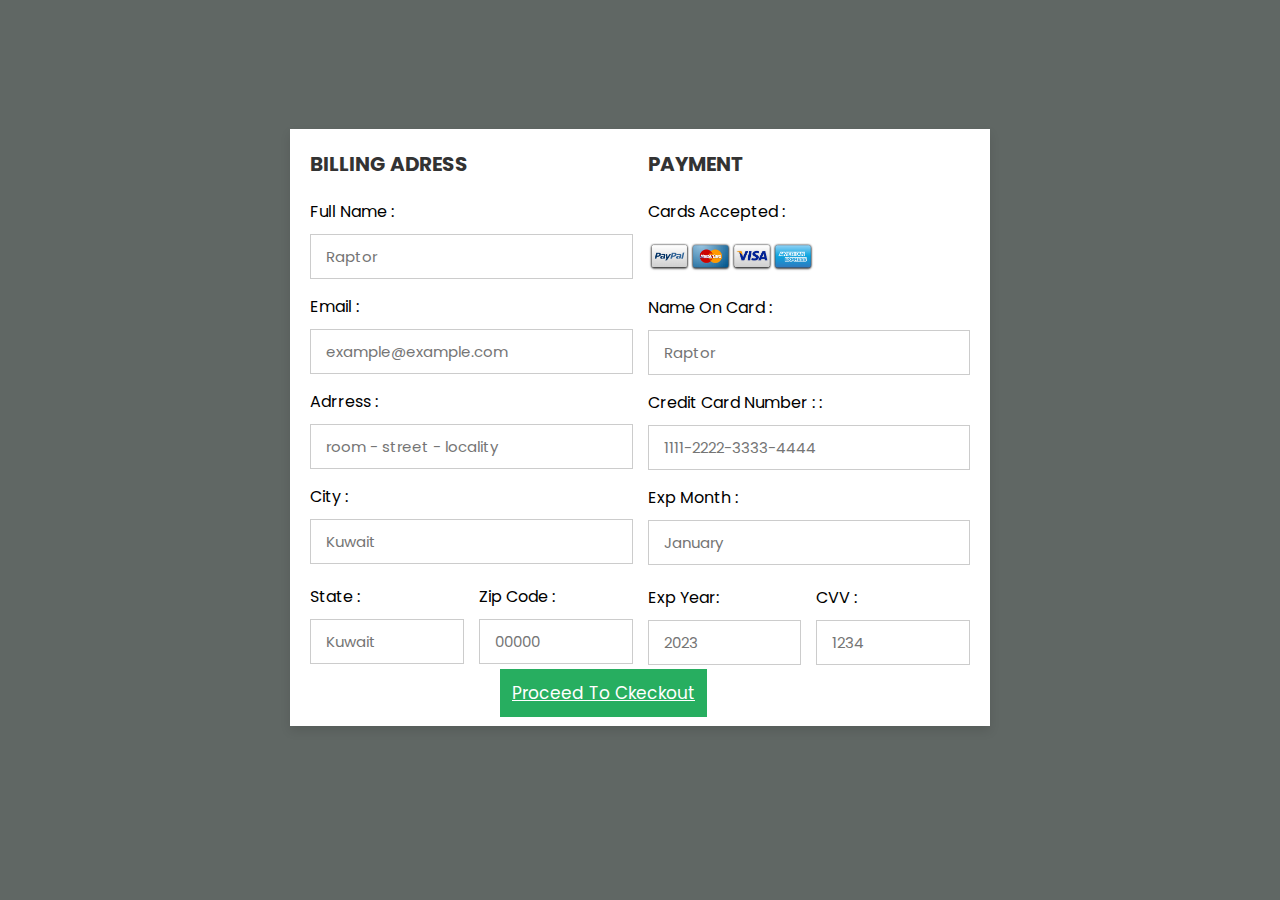
<file: payment.html>
<!DOCTYPE html>
<html lang="en">

<head>

    <meta charset="UTF-8">
    <meta http-equiv="X-UA-Compatible" content="IE=edge">
    <meta name="viewport" content="width=device-width, initial-scale=1.0">
    <title>payment</title>
    <link rel="stylesheet" href="./payment.css">

</head>

<body>

    <div class="container">

       <form action="">

        <div class="row">

            <div class="col">

                <h3 class="title">billing adress</h3>

                <div class="inputBox">
                    <span>Full name :</span>
                    <input type="text" placeholder="Raptor">
                </div>

                <div class="inputBox">
                    <span>Email :</span>
                    <input type="email" placeholder="example@example.com">
                </div>

                <div class="inputBox">
                    <span>Adrress :</span>
                    <input type="text" placeholder="room - street - locality">
                </div>

                <div class="inputBox">
                    <span>City :</span>
                    <input type="text" placeholder="Kuwait">
                </div>

                <div class="flex">

                    <div class="inputBox">
                        <span>State :</span>
                        <input type="text" placeholder="Kuwait">
                    </div>
    
                    <div class="inputBox">
                        <span>Zip Code :</span>
                        <input type="text" placeholder="00000">
                    </div>
    
                </div>

                </div>


                

            
            <div class="col">

                <h3 class="title">Payment</h3>

                <div class="inputBox">
                    <span>Cards accepted :</span>
                    <img src="./ALL Images/credit-cards-logos_635.png.crdownload" alt="">
                </div>

                <div class="inputBox">
                    <span>Name on card :</span>
                    <input type="text" placeholder="Raptor">
                </div>

                <div class="inputBox">
                    <span>Credit card number : :</span>
                    <input type="number" placeholder="1111-2222-3333-4444">
                </div>

                <div class="inputBox">
                    <span>Exp month :</span>
                    <input type="text" placeholder="January">
                </div>

                <div class="flex">

                    <div class="inputBox">
                        <span>Exp year:</span>
                        <input type="number" placeholder="2023">
                    </div>
    
                    <div class="inputBox">
                        <span>CVV :</span>
                        <input type="text" placeholder="1234">
                    </div>

                </div>

                

            </div>


        </div>

        <a href="./index.html" type="submit" class="submit-btn" >proceed to ckeckout</a>

       </form>

    </div>


    
</body>
</html>
</file>
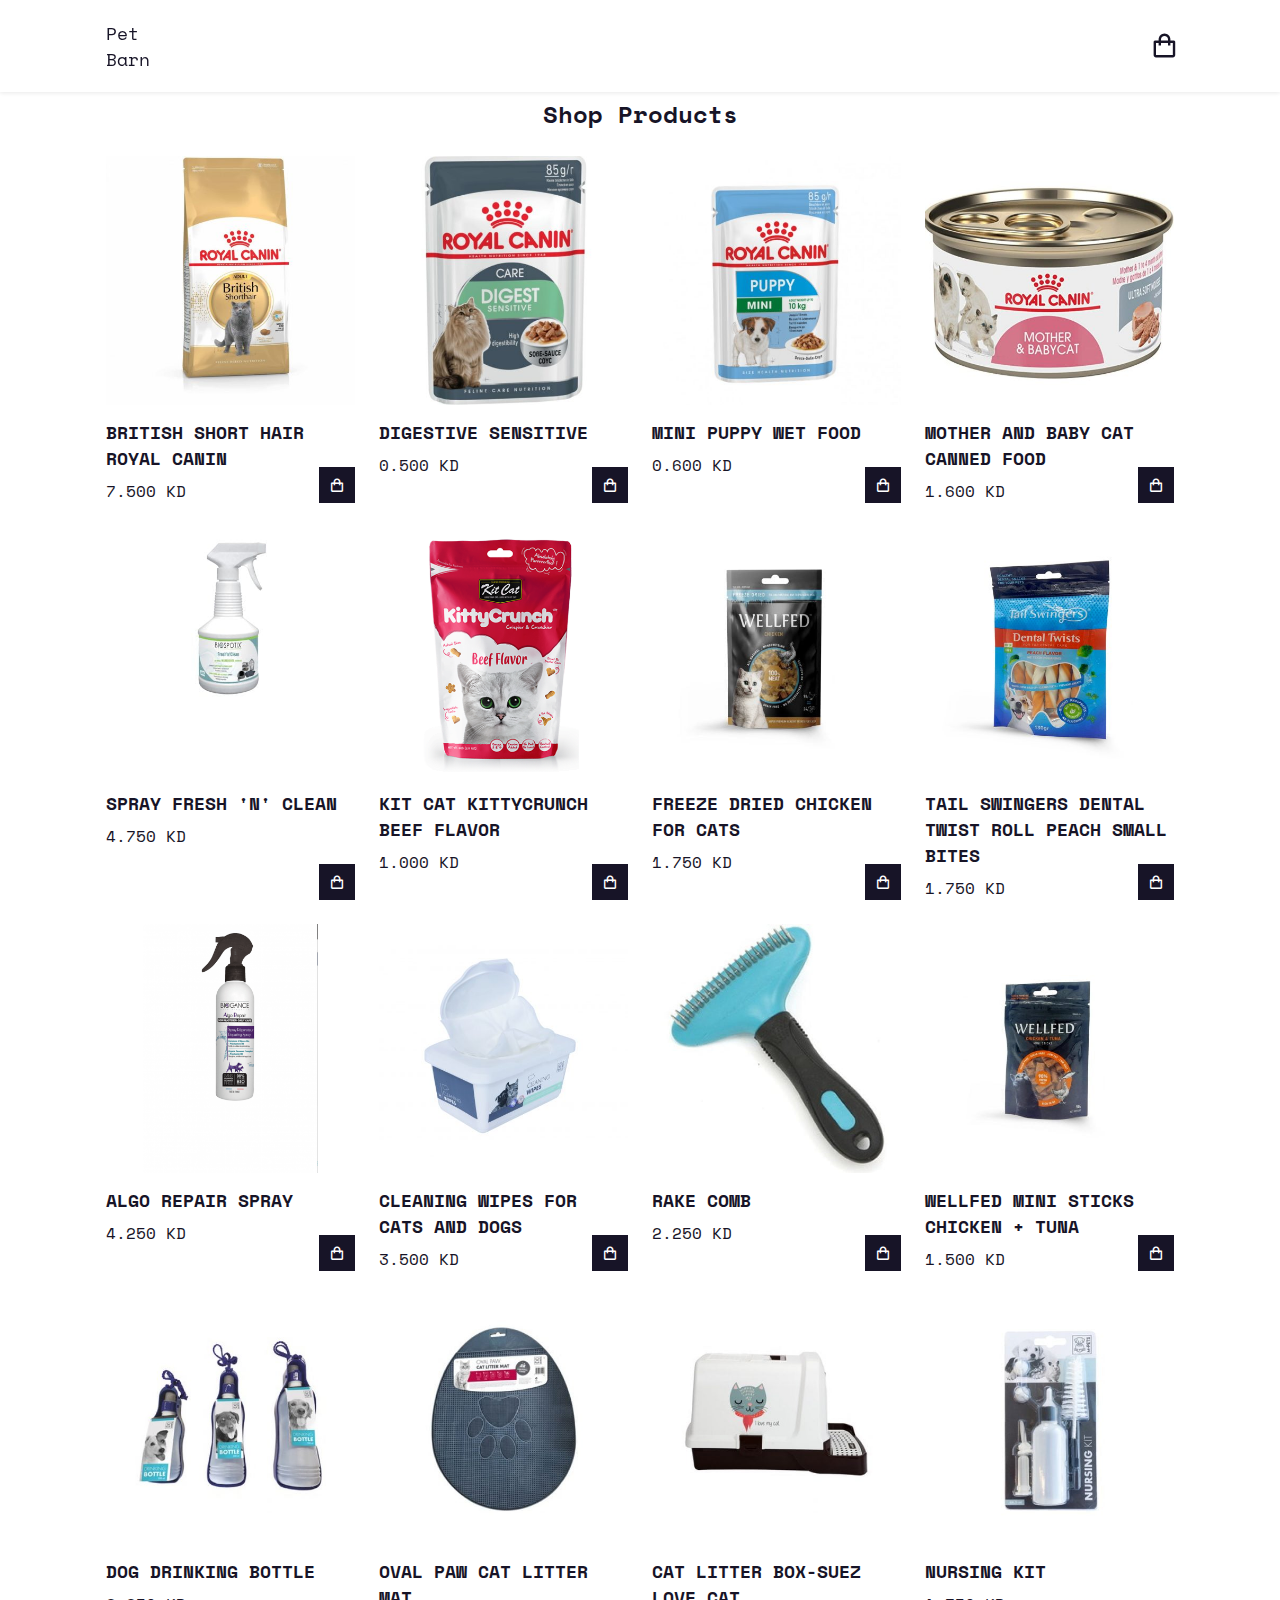
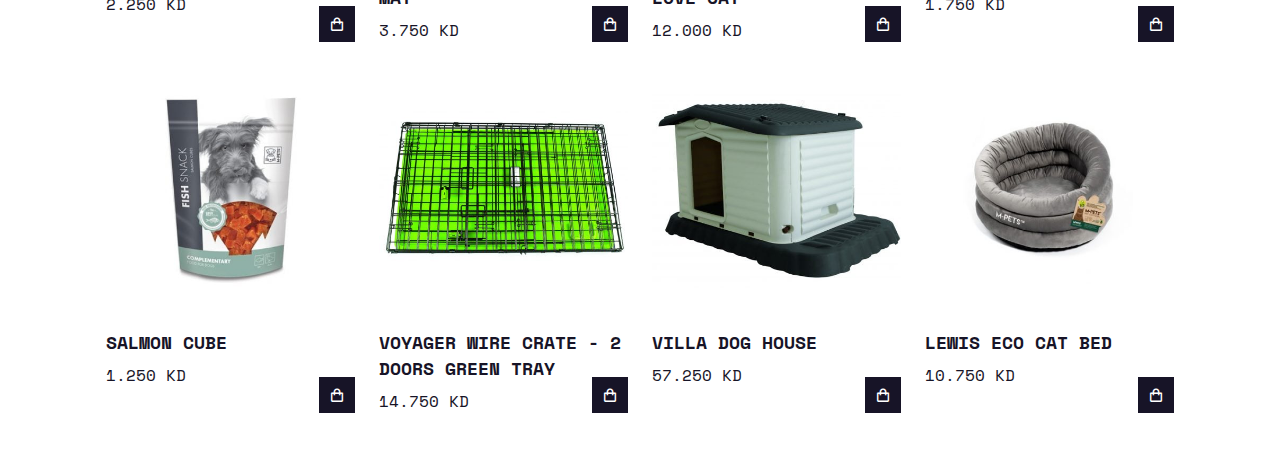
<file: petbarn.html>
<!DOCTYPE html>
<html lang="en">
<head>
    <meta charset="UTF-8">
    <meta http-equiv="X-UA-Compatible" content="IE=edge">
    <meta name="viewport" content="width=device-width, initial-scale=1.0">
    <title>Pet Barn</title>
    <link rel="stylesheet" href="./PetHouse.css">
    <link href='https://unpkg.com/boxicons@2.1.4/css/boxicons.min.css' rel='stylesheet'>
</head>
<body>

 <!-- header -->

    <header>

 <!-- nav -->

        <div class="nav container">
            <a href="./supplies.html" class="logo">Pet Barn</a>

 <!-- cart-Icon -->

            <i class='bx bx-shopping-bag' id="cart-icon"></i>

 <!-- cart -->

            <div class="cart">
                <h2 class="cart-title">Your cart</h2>

 <!-- content -->

                <div class="cart-content">
                
                </div>

 <!-- total -->

                <div class="total">

                    <div class="total-title">Total</div>
                    <div class="total-price">0 KD</div>

                </div>

 <!-- buy button -->

                <a href="./payment.html" type="button" class="btn-buy">Buy Now</a>

 <!-- cart close -->

                <i class='bx bx-x' id="close-cart"></i>

            </div>

        </div>

    </header>

 <!-- shop -->

    <section class="shop container">

        <h2 class="section-title">Shop Products</h2>

 <!-- content -->

        <div class="shop-content">

 <!-- box 1 -->

        <div class="porduct-box">

            <img src="./pet barn/British short hair royal canin 7.500 KD.jpeg" alt="" class="product-img">
            <h2 class="product-title">British short hair royal canin</h2>
            <span class="price">7.500 KD</span>
            <i class='bx bx-shopping-bag add-cart'></i>

        </div>

 <!-- box 2 -->

        <div class="porduct-box">

            <img src="./pet barn/Digestive sensitive 0.500 KD.jpg" alt="" class="product-img">
            <h2 class="product-title">Digestive sensitive</h2>
            <span class="price">0.500 KD</span>
            <i class='bx bx-shopping-bag add-cart'></i>

        </div>

 <!-- box 3 -->

        <div class="porduct-box">

            <img src="./pet barn/Mini puppy wet food 0.600 KD.jpg" alt="" class="product-img">
            <h2 class="product-title">Mini puppy wet food</h2>
            <span class="price">0.600 KD</span>
            <i class='bx bx-shopping-bag add-cart'></i>

        </div>

 <!-- box 4 -->

        <div class="porduct-box">

            <img src="./pet barn/Mother and baby cat canned food 1.600 KD.jpg" alt="" class="product-img">
            <h2 class="product-title">Mother and baby cat canned food</h2>
            <span class="price">1.600 KD</span>
            <i class='bx bx-shopping-bag add-cart'></i>

        </div>

<!-- box 5 -->

        <div class="porduct-box">

            <img src="./pet barn/spray fresh 'n' clean 4.750 KD.jpg" alt="" class="product-img">
            <h2 class="product-title">spray fresh 'n' clean</h2>
            <span class="price">4.750 KD</span>
            <i class='bx bx-shopping-bag add-cart'></i>

        </div>

<!-- box 6 -->

        <div class="porduct-box">

            <img src="./pet barn/Kit cat kittycrunch beef flavor 1.000 KD.png" alt="" class="product-img">
            <h2 class="product-title">Kit cat kittycrunch beef flavor</h2>
            <span class="price">1.000 KD</span>
            <i class='bx bx-shopping-bag add-cart'></i>

        </div>

<!-- box 7 -->

        <div class="porduct-box">

            <img src="./pet barn/Freeze dried chicken for cats 1.750 KD.jpg" alt="" class="product-img">
            <h2 class="product-title">Freeze dried chicken for cats</h2>
            <span class="price">1.750 KD</span>
            <i class='bx bx-shopping-bag add-cart'></i>

        </div>

<!-- box 8 -->

        <div class="porduct-box">

            <img src="./pet barn/Tail swingers dental twist roll peach small bites 1.750 KD.jpg" alt="" class="product-img">
            <h2 class="product-title">Tail swingers dental twist roll peach small bites</h2>
            <span class="price">1.750 KD</span>
            <i class='bx bx-shopping-bag add-cart'></i>

        </div>

<!-- box 9 -->

        <div class="porduct-box">

            <img src="./pet barn/ALgo repair spray 4.250 KD.png" alt="" class="product-img">
            <h2 class="product-title">ALgo repair spray</h2>
            <span class="price">4.250 KD</span>
            <i class='bx bx-shopping-bag add-cart'></i>

        </div>

<!-- box 10 -->

        <div class="porduct-box">

            <img src="./pet barn/Cleaning wipes for cats and dogs 3.500 KD.jpg" alt="" class="product-img">
            <h2 class="product-title">Cleaning wipes for cats and dogs</h2>
            <span class="price">3.500 KD</span>
            <i class='bx bx-shopping-bag add-cart'></i>

        </div>

<!-- box 11 -->

        <div class="porduct-box">

            <img src="./pet barn/Rake comb 2.250 KD.jpg" alt="" class="product-img">
            <h2 class="product-title">Rake comb</h2>
            <span class="price">2.250 KD</span>
            <i class='bx bx-shopping-bag add-cart'></i>

        </div>

<!-- box 12 -->  

        <div class="porduct-box">

            <img src="./pet barn/Wellfed mini sticks chicken + tuna 1.500 KD.jpg" alt="" class="product-img">
            <h2 class="product-title">Wellfed mini sticks chicken + tuna</h2>
            <span class="price">1.500 KD</span>
            <i class='bx bx-shopping-bag add-cart'></i>

        </div>

<!-- box 13 -->   

        <div class="porduct-box">

            <img src="./pet barn/Dog Drinking Bottle 2.250 KD.jpg" alt="" class="product-img">
            <h2 class="product-title">Dog Drinking Bottle</h2>
            <span class="price">2.250 KD</span>
            <i class='bx bx-shopping-bag add-cart'></i>

        </div>

<!-- box 14 -->   

        <div class="porduct-box">

            <img src="./pet barn/Oval Paw Cat Litter Mat 3.750 KD.jpg" alt="" class="product-img">
            <h2 class="product-title">Oval Paw Cat Litter Mat</h2>
            <span class="price">3.750 KD</span>
            <i class='bx bx-shopping-bag add-cart'></i>

        </div>

<!-- box 15 -->      

        <div class="porduct-box">

            <img src="./pet barn/Cat litter box-suez love cat 12.000 KD.jpg" alt="" class="product-img">
            <h2 class="product-title">Cat litter box-suez love cat</h2>
            <span class="price">12.000 KD</span>
            <i class='bx bx-shopping-bag add-cart'></i>

        </div>

<!-- box 16 -->   

        <div class="porduct-box">

            <img src="./pet barn/Nursing kit 1.750 KD.jpg" alt="" class="product-img">
            <h2 class="product-title">Nursing kit</h2>
            <span class="price">1.750 KD</span>
            <i class='bx bx-shopping-bag add-cart'></i>

        </div>

<!-- box 17 -->

        <div class="porduct-box">

            <img src="./pet barn/Salmon cube 1.250 KD.jpg" alt="" class="product-img">
            <h2 class="product-title">Salmon cube</h2>
            <span class="price"> 1.250 KD</span>
            <i class='bx bx-shopping-bag add-cart'></i>

        </div>

<!-- box 18 -->   

        <div class="porduct-box">

            <img src="./pet barn/Voyager wire crate - 2 doors green tray 14.750 KD.jpg" alt="" class="product-img">
            <h2 class="product-title">Voyager wire crate - 2 doors green tray</h2>
            <span class="price">14.750 KD</span>
            <i class='bx bx-shopping-bag add-cart'></i>

        </div>

<!-- box 19 -->    

        <div class="porduct-box">

            <img src="./pet barn/VILLA Dog House 57.250 KD.jpg" alt="" class="product-img">
            <h2 class="product-title">VILLA Dog House</h2>
            <span class="price">57.250 KD</span>
            <i class='bx bx-shopping-bag add-cart'></i>

        </div>

<!-- box 20 -->   

        <div class="porduct-box">

            <img src="./pet barn/Lewis eco cat bed 10.750 KD.jpg" alt="" class="product-img">
            <h2 class="product-title">Lewis eco cat bed</h2>
            <span class="price">10.750 KD</span>
            <i class='bx bx-shopping-bag add-cart'></i>

        </div>
    
      </div>

    </section>

    <script src="./script.js"></script>
    
</body>
</html>
</file>
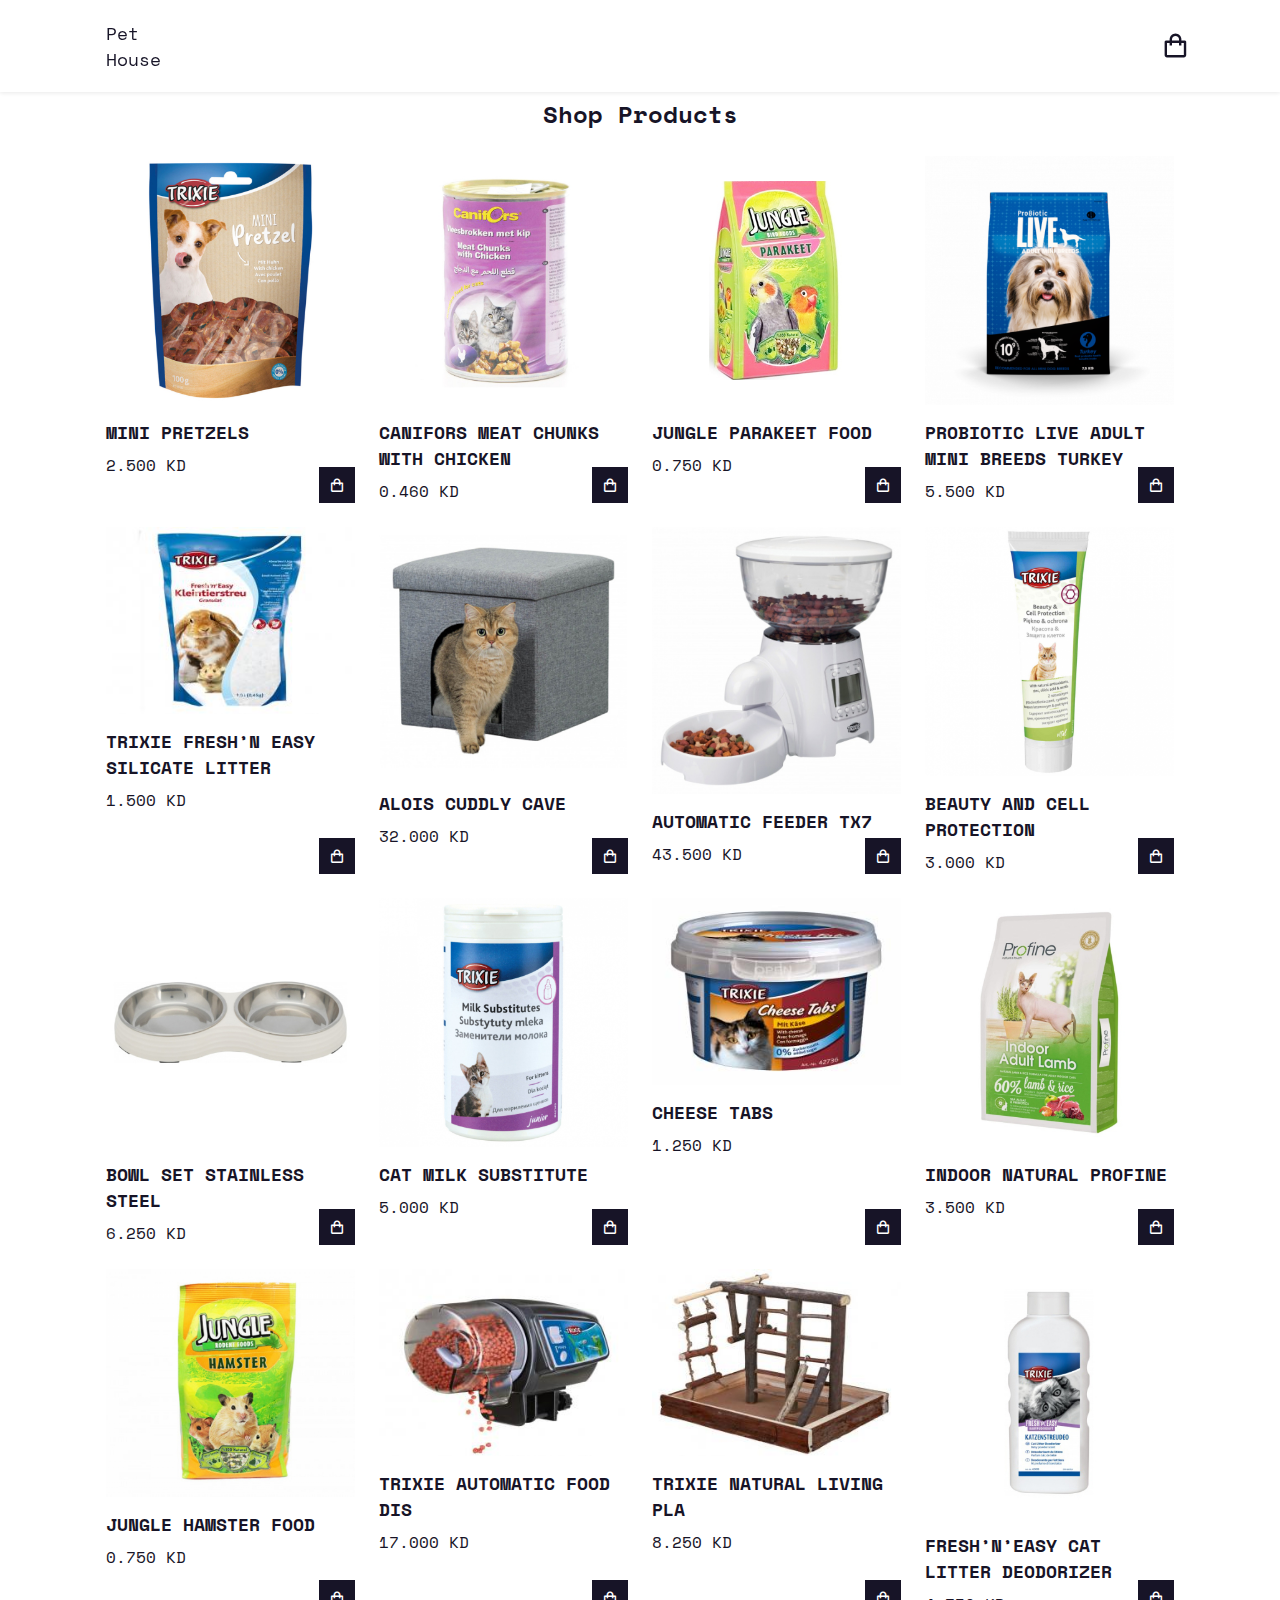
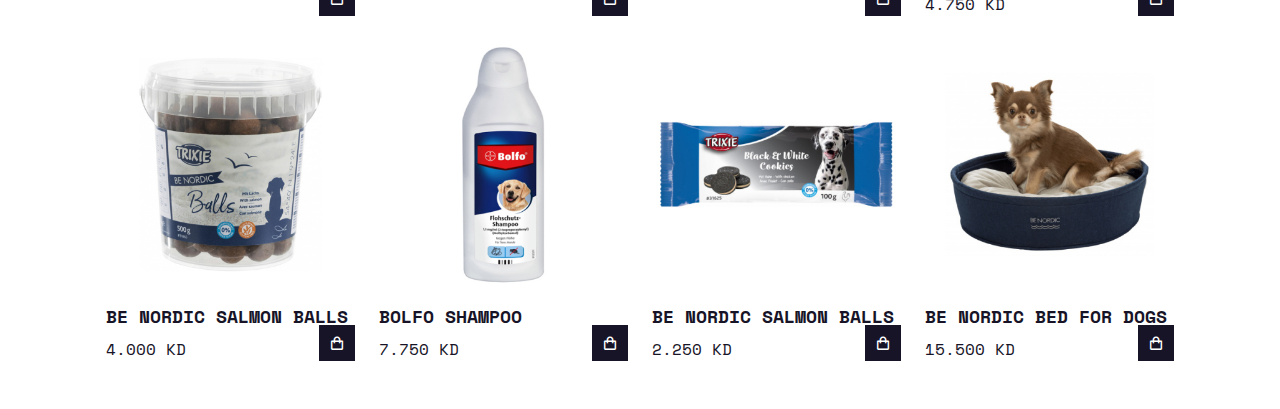
<file: pethouse.html>
<!DOCTYPE html>
<html lang="en">
<head>
    <meta charset="UTF-8">
    <meta http-equiv="X-UA-Compatible" content="IE=edge">
    <meta name="viewport" content="width=device-width, initial-scale=1.0">
    <title>pet house</title>
    <link rel="stylesheet" href="./PetHouse.css">
    <link href='https://unpkg.com/boxicons@2.1.4/css/boxicons.min.css' rel='stylesheet'>
</head>
<body>

    <!-- header -->
    <header>
        <!-- nav -->
        <div class="nav container">
            <a href="./supplies.html" class="logo">Pet House</a>
            <!-- cart-Icon -->
            <i class='bx bx-shopping-bag' id="cart-icon"></i>
            <!-- cart -->
            <div class="cart">
                <h2 class="cart-title">Your cart</h2>
                <!-- content -->
                <div class="cart-content">
                
                </div>
                <!-- total -->
                <div class="total">
                    <div class="total-title">Total</div>
                    <div class="total-price">0 KD</div>
                </div>
                <!-- buy button -->
                <a href="./payment.html" type="button" class="btn-buy">Buy Now</a>
                <!-- cart close -->
                <i class='bx bx-x' id="close-cart"></i>
            </div>
        </div>
    </header>

    <!-- shop -->
    <section class="shop container">
        <h2 class="section-title">Shop Products</h2>
        <!-- content -->
        <div class="shop-content">
            <!-- box 1 -->
            <div class="porduct-box">
            <img src="./images/Mini pretzels.jpg" alt="" class="product-img">
            <h2 class="product-title">Mini pretzels</h2>
            <span class="price">2.500 KD</span>
            <i class='bx bx-shopping-bag add-cart'></i>
        </div>
           <!-- box 2 -->
           <div class="porduct-box">
            <img src="./images/canifors meat chunks.jpg" alt="" class="product-img">
            <h2 class="product-title">Canifors meat chunks with chicken</h2>
            <span class="price">0.460 KD</span>
            <i class='bx bx-shopping-bag add-cart'></i>
        </div>
         <!-- box 3 -->
         <div class="porduct-box">
            <img src="./images/jungle parakeet food.jpeg" alt="" class="product-img">
            <h2 class="product-title">Jungle parakeet food</h2>
            <span class="price">0.750 KD</span>
            <i class='bx bx-shopping-bag add-cart'></i>
        </div>
         <!-- box 4 -->
         <div class="porduct-box">
            <img src="./images/pribiotic live adult mini.png" alt="" class="product-img">
            <h2 class="product-title">Probiotic live adult mini breeds turkey</h2>
            <span class="price">5.500 KD</span>
            <i class='bx bx-shopping-bag add-cart'></i>
        </div>
         <!-- box 5 -->
         <div class="porduct-box">
            <img src="./images/trixie fresh’n easy silicate litter.jpg" alt="" class="product-img">
            <h2 class="product-title">Trixie fresh’n easy silicate litter</h2>
            <span class="price">1.500 KD</span>
            <i class='bx bx-shopping-bag add-cart'></i>
        </div>
         <!-- box 6 -->
         <div class="porduct-box">
            <img src="./images/Alois cuddly cave 32.jpg" alt="" class="product-img">
            <h2 class="product-title">Alois cuddly cave</h2>
            <span class="price">32.000 KD</span>
            <i class='bx bx-shopping-bag add-cart'></i>
        </div>
        <div class="porduct-box">
            <img src="./images/Automatic feeder tx7 43.500.jpg" alt="" class="product-img">
            <h2 class="product-title">Automatic feeder tx7</h2>
            <span class="price">43.500 KD</span>
            <i class='bx bx-shopping-bag add-cart'></i>
        </div>
        <div class="porduct-box">
            <img src="./images/Beauty and cell protection 3.jpg" alt="" class="product-img">
            <h2 class="product-title">Beauty and cell protection</h2>
            <span class="price">3.000 KD</span>
            <i class='bx bx-shopping-bag add-cart'></i>
        </div>
        <div class="porduct-box">
            <img src="./images/Bowl set stainless steel 6.250.jpg" alt="" class="product-img">
            <h2 class="product-title">Bowl set stainless steel</h2>
            <span class="price">6.250 KD</span>
            <i class='bx bx-shopping-bag add-cart'></i>
        </div>
        <div class="porduct-box">
            <img src="./images/Cat milk substitute 5.jpg" alt="" class="product-img">
            <h2 class="product-title">Cat milk substitute</h2>
            <span class="price">5.000 KD</span>
            <i class='bx bx-shopping-bag add-cart'></i>
        </div>
        <div class="porduct-box">
            <img src="./images/Cheese tabs 1.250.jpg" alt="" class="product-img">
            <h2 class="product-title">Cheese tabs</h2>
            <span class="price">1.250 KD</span>
            <i class='bx bx-shopping-bag add-cart'></i>
        </div>
        <div class="porduct-box">
            <img src="./images/Indoor natural profine.jpeg" alt="" class="product-img">
            <h2 class="product-title">Indoor natural profine</h2>
            <span class="price">3.500 KD</span>
            <i class='bx bx-shopping-bag add-cart'></i>
        </div>
        <div class="porduct-box">
            <img src="./images/Jungle hamster food 0.750.jpg" alt="" class="product-img">
            <h2 class="product-title">Jungle hamster food</h2>
            <span class="price">0.750 KD</span>
            <i class='bx bx-shopping-bag add-cart'></i>
        </div>
        <div class="porduct-box">
            <img src="./images/Trixie automatic food dis 17.jpg" alt="" class="product-img">
            <h2 class="product-title">Trixie automatic food dis</h2>
            <span class="price">17.000 KD</span>
            <i class='bx bx-shopping-bag add-cart'></i>
        </div>
        <div class="porduct-box">
            <img src="./images/Trixie natural living pla 8.250.jpg" alt="" class="product-img">
            <h2 class="product-title">Trixie natural living pla</h2>
            <span class="price"> 8.250 KD</span>
            <i class='bx bx-shopping-bag add-cart'></i>
        </div>
        <div class="porduct-box">
            <img src="./images/Fresh’n’Easy cat litt 4.750 KD.jpg" alt="" class="product-img">
            <h2 class="product-title">Fresh’n’Easy cat litter deodorizer</h2>
            <span class="price">4.750 KD</span>
            <i class='bx bx-shopping-bag add-cart'></i>
        </div>
        <div class="porduct-box">
            <img src="./images/Be nordic salmon balls 4.000 KD.jpg" alt="" class="product-img">
            <h2 class="product-title">Be nordic salmon balls</h2>
            <span class="price">4.000 KD</span>
            <i class='bx bx-shopping-bag add-cart'></i>
        </div>
        <div class="porduct-box">
            <img src="./images/Bolfo shampoo 7.750 KD.jpg" alt="" class="product-img">
            <h2 class="product-title">Bolfo shampoo</h2>
            <span class="price">7.750 KD</span>
            <i class='bx bx-shopping-bag add-cart'></i>
        </div>
        <div class="porduct-box">
            <img src="./images/Black & white cookies 2.250 KD.jpg" alt="" class="product-img">
            <h2 class="product-title">Be nordic salmon balls</h2>
            <span class="price">2.250 KD</span>
            <i class='bx bx-shopping-bag add-cart'></i>
        </div>
        <div class="porduct-box">
            <img src="./images/Be nordic bed for dogs 15.500 KD.jpg" alt="" class="product-img">
            <h2 class="product-title">Be nordic bed for dogs</h2>
            <span class="price">15.500 KD</span>
            <i class='bx bx-shopping-bag add-cart'></i>
        </div>
    
      </div>
    </section>

    <script src="./script.js"></script>
    
</body>
</html>
</file>
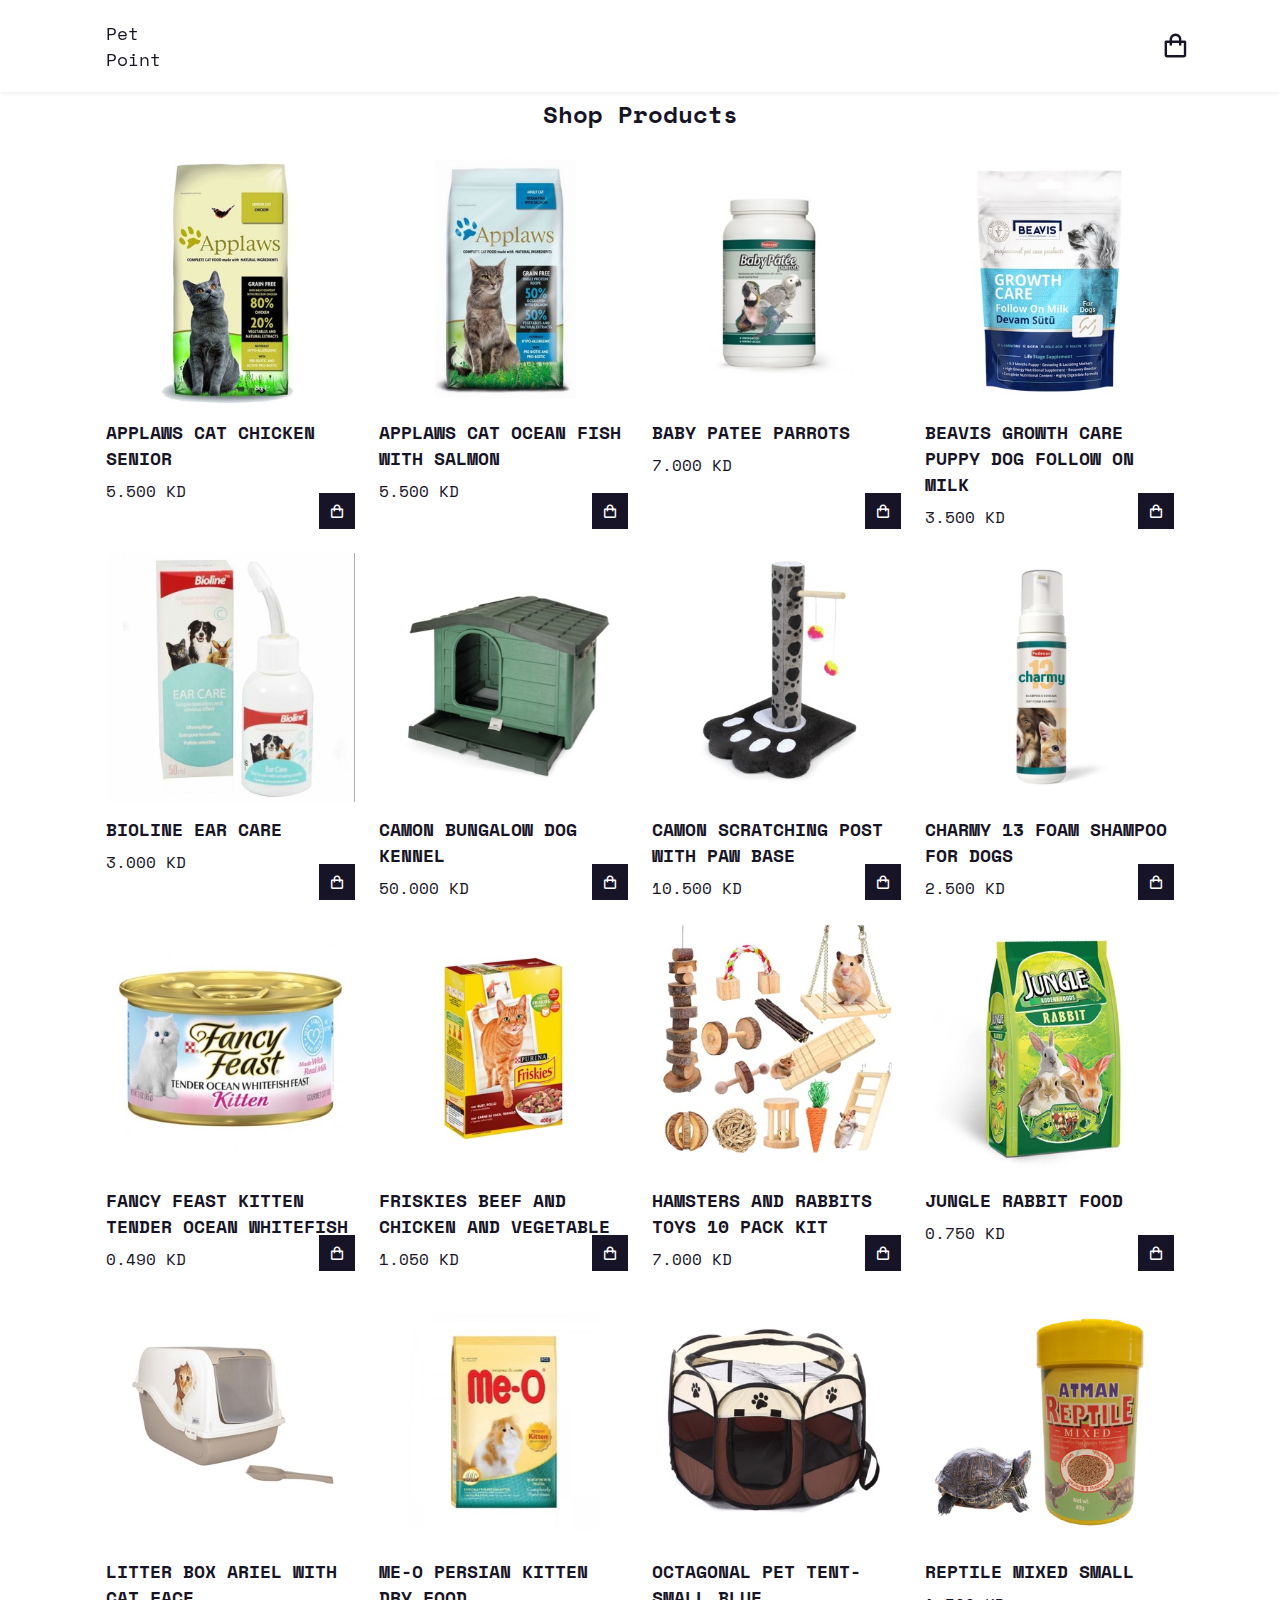
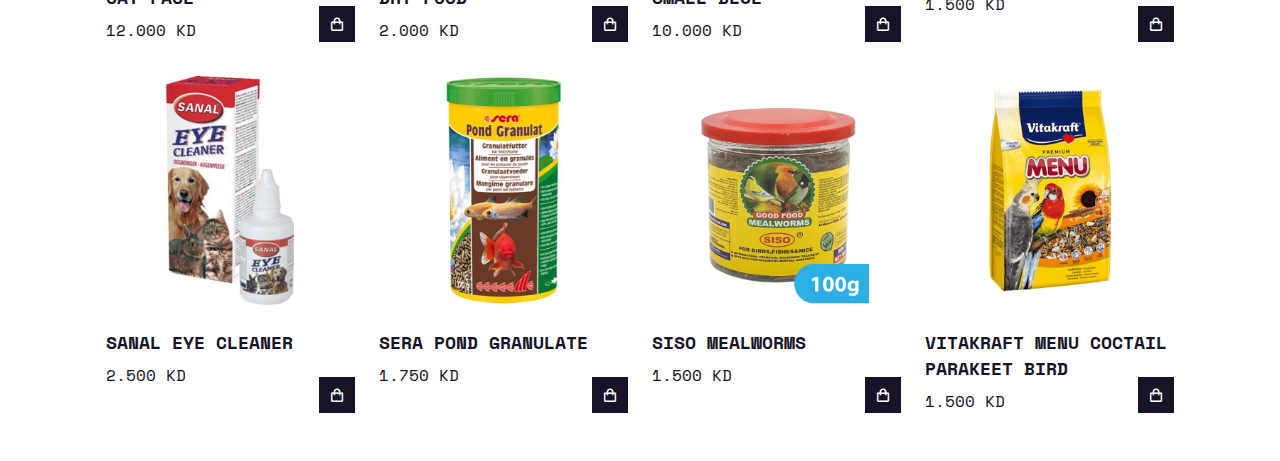
<file: petpoint.html>
<!DOCTYPE html>
<html lang="en">
<head>
    <meta charset="UTF-8">
    <meta http-equiv="X-UA-Compatible" content="IE=edge">
    <meta name="viewport" content="width=device-width, initial-scale=1.0">
    <title>pet point</title>
    <link rel="stylesheet" href="./PetHouse.css">
    <link href='https://unpkg.com/boxicons@2.1.4/css/boxicons.min.css' rel='stylesheet'>
</head>
<body>

    <!-- header -->
    <header>
        <!-- nav -->
        <div class="nav container">
            <a href="./supplies.html" class="logo">Pet Point</a>
            <!-- cart-Icon -->
            <i class='bx bx-shopping-bag' id="cart-icon"></i>
            <!-- cart -->
            <div class="cart">
                <h2 class="cart-title">Your cart</h2>
                <!-- content -->
                <div class="cart-content">
                
                </div>
                <!-- total -->
                <div class="total">
                    <div class="total-title">Total</div>
                    <div class="total-price">0 KD</div>
                </div>
                <!-- buy button -->
                <a href="./payment.html" type="button" class="btn-buy">Buy Now</a>
                <!-- cart close -->
                <i class='bx bx-x' id="close-cart"></i>
            </div>
        </div>
    </header>

    <!-- shop -->
    <section class="shop container">
        <h2 class="section-title">Shop Products</h2>
        <!-- content -->
        <div class="shop-content">
            <!-- box 1 -->
            <div class="porduct-box">
            <img src="./petpoint/Applaws cat chicken senior 5.500 KD.jpg" alt="" class="product-img">
            <h2 class="product-title">Applaws cat chicken senior</h2>
            <span class="price">5.500 KD</span>
            <i class='bx bx-shopping-bag add-cart'></i>
        </div>
           <!-- box 2 -->
           <div class="porduct-box">
            <img src="./petpoint/Applaws cat ocean fish with salmon 5.500 KD.jpg" alt="" class="product-img">
            <h2 class="product-title">Applaws cat ocean fish with salmon</h2>
            <span class="price">5.500 KD</span>
            <i class='bx bx-shopping-bag add-cart'></i>
        </div>
         <!-- box 3 -->
         <div class="porduct-box">
            <img src="./petpoint/Baby patee parrots 7.000 KD.jpg" alt="" class="product-img">
            <h2 class="product-title">Baby patee parrots</h2>
            <span class="price">7.000 KD</span>
            <i class='bx bx-shopping-bag add-cart'></i>
        </div>
         <!-- box 4 -->
         <div class="porduct-box">
            <img src="./petpoint/Beavis growth care puppy dog follow on milk 3.500 KD.jpg" alt="" class="product-img">
            <h2 class="product-title">Beavis growth care puppy dog follow on milk</h2>
            <span class="price">3.500 KD</span>
            <i class='bx bx-shopping-bag add-cart'></i>
        </div>
         <!-- box 5 -->
         <div class="porduct-box">
            <img src="./petpoint/Bioline ear care 3.000 KD.jpg" alt="" class="product-img">
            <h2 class="product-title">Bioline ear care</h2>
            <span class="price">3.000 KD</span>
            <i class='bx bx-shopping-bag add-cart'></i>
        </div>
         <!-- box 6 -->
         <div class="porduct-box">
            <img src="./petpoint/Camon bungalow dog kennel 50.000 KD.jpg" alt="" class="product-img">
            <h2 class="product-title">Camon bungalow dog kennel</h2>
            <span class="price">50.000 KD</span>
            <i class='bx bx-shopping-bag add-cart'></i>
        </div>
        <div class="porduct-box">
            <img src="./petpoint/Camon scratching post with paw base 10.500 KD.jpg" alt="" class="product-img">
            <h2 class="product-title">Camon scratching post with paw base</h2>
            <span class="price">10.500 KD</span>
            <i class='bx bx-shopping-bag add-cart'></i>
        </div>
        <div class="porduct-box">
            <img src="./petpoint/Charmy 13 foam shampoo for dogs 2.500 KD.jpg" alt="" class="product-img">
            <h2 class="product-title">Charmy 13 foam shampoo for dogs</h2>
            <span class="price">2.500 KD</span>
            <i class='bx bx-shopping-bag add-cart'></i>
        </div>
        <div class="porduct-box">
            <img src="./petpoint/Fancy feast kitten tender ocean whitefish 0.490 KD.jpg" alt="" class="product-img">
            <h2 class="product-title">Fancy feast kitten tender ocean whitefish</h2>
            <span class="price">0.490 KD</span>
            <i class='bx bx-shopping-bag add-cart'></i>
        </div>
        <div class="porduct-box">
            <img src="./petpoint/Friskies beef and chicken and vegetable 1.050 KD.jpg" alt="" class="product-img">
            <h2 class="product-title">Friskies beef and chicken and vegetable</h2>
            <span class="price">1.050 KD</span>
            <i class='bx bx-shopping-bag add-cart'></i>
        </div>
        <div class="porduct-box">
            <img src="./petpoint/Hamsters and rabbits toys 10 pack kit 7.000 KD.jpg" alt="" class="product-img">
            <h2 class="product-title">Hamsters and rabbits toys 10 pack kit</h2>
            <span class="price">7.000 KD</span>
            <i class='bx bx-shopping-bag add-cart'></i>
        </div>
        <div class="porduct-box">
            <img src="./petpoint/Jungle rabbit food 0.750 KD.jpg" alt="" class="product-img">
            <h2 class="product-title">Jungle rabbit food</h2>
            <span class="price">0.750 KD</span>
            <i class='bx bx-shopping-bag add-cart'></i>
        </div>
        <div class="porduct-box">
            <img src="./petpoint/Litter box ariel with cat face 12 KD.jpg" alt="" class="product-img">
            <h2 class="product-title">Litter box ariel with cat face</h2>
            <span class="price">12.000 KD</span>
            <i class='bx bx-shopping-bag add-cart'></i>
        </div>
        <div class="porduct-box">
            <img src="./petpoint/Me-O persian kitten dry food 2.000 KD.jpg" alt="" class="product-img">
            <h2 class="product-title">Me-O persian kitten dry food</h2>
            <span class="price">2.000 KD</span>
            <i class='bx bx-shopping-bag add-cart'></i>
        </div>
        <div class="porduct-box">
            <img src="./petpoint/Octagonal pet tent-small blue 10.000 KD.jpg" alt="" class="product-img">
            <h2 class="product-title">Octagonal pet tent-small blue</h2>
            <span class="price">10.000 KD</span>
            <i class='bx bx-shopping-bag add-cart'></i>
        </div>
        <div class="porduct-box">
            <img src="./petpoint/Reptile mixed small 1.500 KD.jpg" alt="" class="product-img">
            <h2 class="product-title">Reptile mixed small</h2>
            <span class="price">1.500 KD</span>
            <i class='bx bx-shopping-bag add-cart'></i>
        </div>
        <div class="porduct-box">
            <img src="./petpoint/Sanal eye cleaner 2.500 KD.jpg" alt="" class="product-img">
            <h2 class="product-title">Sanal eye cleaner</h2>
            <span class="price">2.500 KD</span>
            <i class='bx bx-shopping-bag add-cart'></i>
        </div>
        <div class="porduct-box">
            <img src="./petpoint/Sera pond granulate 1.750 KD.jpg" alt="" class="product-img">
            <h2 class="product-title">Sera pond granulate</h2>
            <span class="price">1.750 KD</span>
            <i class='bx bx-shopping-bag add-cart'></i>
        </div>
        <div class="porduct-box">
            <img src="./petpoint/Siso mealworms 1.500 KD.jpg" alt="" class="product-img">
            <h2 class="product-title">Siso mealworms</h2>
            <span class="price">1.500 KD</span>
            <i class='bx bx-shopping-bag add-cart'></i>
        </div>
        <div class="porduct-box">
            <img src="./petpoint/Vitakraft menu coctail parakeet bird 1.500 KD.jpg" alt="" class="product-img">
            <h2 class="product-title">Vitakraft menu coctail parakeet bird</h2>
            <span class="price">1.500 KD</span>
            <i class='bx bx-shopping-bag add-cart'></i>
        </div>
    
      </div>
    </section>

    <script src="./script.js"></script>
    
</body>
</html>
</file>
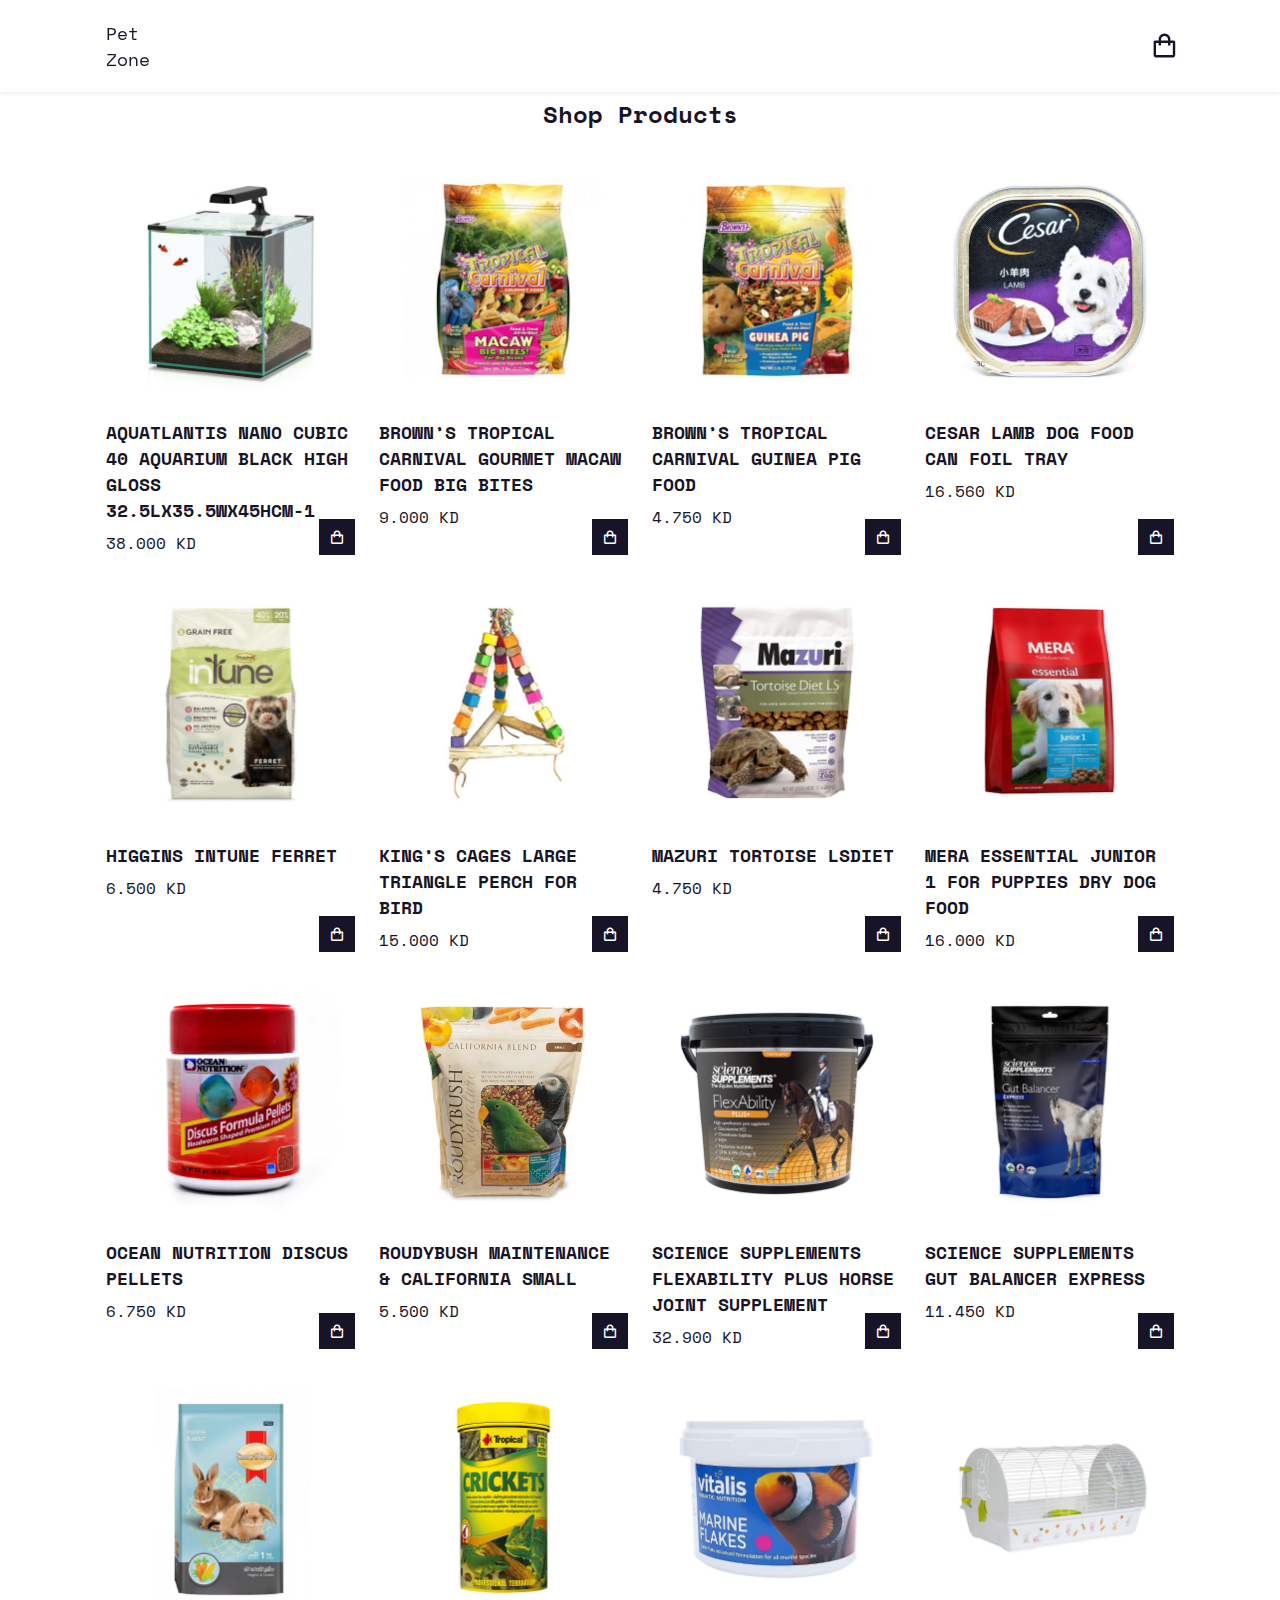
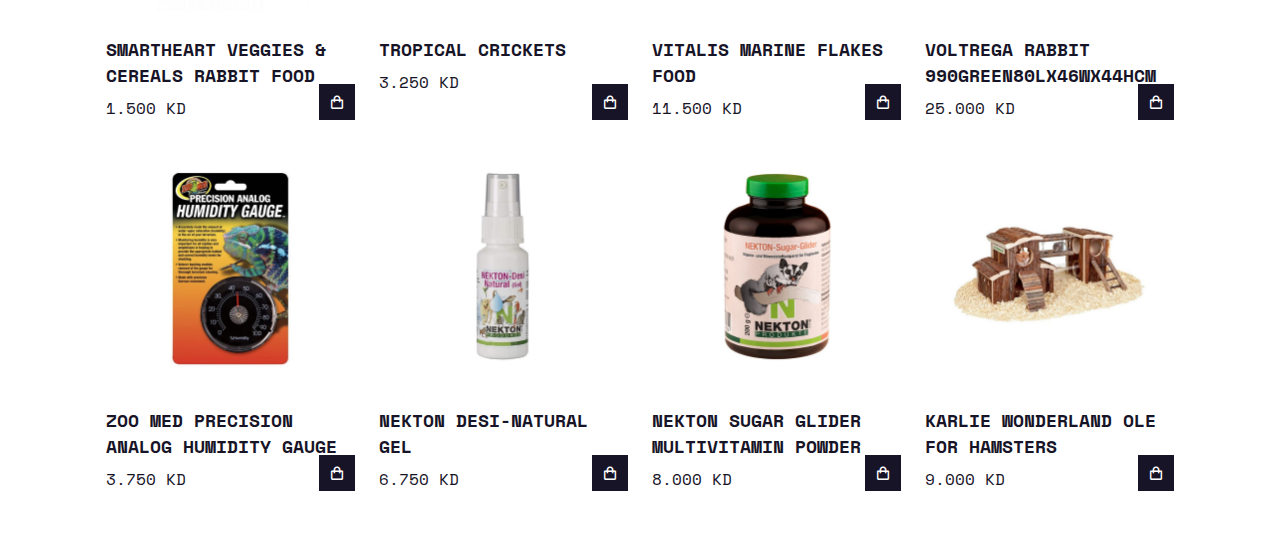
<file: petzone.html>
<!DOCTYPE html>
<html lang="en">
<head>
    <meta charset="UTF-8">
    <meta http-equiv="X-UA-Compatible" content="IE=edge">
    <meta name="viewport" content="width=device-width, initial-scale=1.0">
    <title>Pet Zone</title>
    <link rel="stylesheet" href="./petzone.css">
    <link href='https://unpkg.com/boxicons@2.1.4/css/boxicons.min.css' rel='stylesheet'>
</head>
<body>

    <!-- header -->
    <header>
        <!-- nav -->
        <div class="nav container">
            <a href="./supplies.html" class="logo">Pet Zone</a>
            <!-- cart-Icon -->
            <i class='bx bx-shopping-bag' id="cart-icon"></i>
            <!-- cart -->
            <div class="cart">
                <h2 class="cart-title">Your cart</h2>
                <!-- content -->
                <div class="cart-content">
                
                </div>
                <!-- total -->
                <div class="total">
                    <div class="total-title">Total</div>
                    <div class="total-price">0 KD</div>
                </div>
                <!-- buy button -->
                <a href="./payment.html" type="button" class="btn-buy">Buy Now</a>
                <!-- cart close -->
                <i class='bx bx-x' id="close-cart"></i>
            </div>
        </div>
    </header>

    <!-- shop -->
    <section class="shop container">
        <h2 class="section-title">Shop Products</h2>
        <!-- content -->
        <div class="shop-content">
            <!-- box 1 -->
            <div class="porduct-box">
            <img src="./petzone/Aquatlantis nano cubic 40 aquarium black high gloss 32.5lx35.5wx45hcm-1 38 KD.jpg" alt="" class="product-img">
            <h2 class="product-title">Aquatlantis nano cubic 40 aquarium black high gloss 32.5lx35.5wx45hcm-1</h2>
            <span class="price">38.000 KD</span>
            <i class='bx bx-shopping-bag add-cart'></i>
        </div>
           <!-- box 2 -->
           <div class="porduct-box">
            <img src="./petzone/Brown’s tropical carnival gourmet macaw food big bites 9 KD.jpg" alt="" class="product-img">
            <h2 class="product-title">Brown’s tropical carnival gourmet macaw food big bites</h2>
            <span class="price">9.000 KD</span>
            <i class='bx bx-shopping-bag add-cart'></i>
        </div>
         <!-- box 3 -->
         <div class="porduct-box">
            <img src="./petzone/Brown’s tropical carnival guinea pig food 4.750.jpg" alt="" class="product-img">
            <h2 class="product-title">Brown’s tropical carnival guinea pig food</h2>
            <span class="price">4.750 KD</span>
            <i class='bx bx-shopping-bag add-cart'></i>
        </div>
         <!-- box 4 -->
         <div class="porduct-box">
            <img src="./petzone/Cesar lamb dog food can foil tray 16.560 KD.jpg" alt="" class="product-img">
            <h2 class="product-title">Cesar lamb dog food can foil tray</h2>
            <span class="price">16.560 KD</span>
            <i class='bx bx-shopping-bag add-cart'></i>
        </div>
         <!-- box 5 -->
         <div class="porduct-box">
            <img src=".//petzone/Higgins intune ferret 6.500 KD.jpg" alt="" class="product-img">
            <h2 class="product-title">Higgins intune ferret</h2>
            <span class="price">6.500 KD</span>
            <i class='bx bx-shopping-bag add-cart'></i>
        </div>
         <!-- box 6 -->
         <div class="porduct-box">
            <img src="./petzone/King’s cages large triangle perch for bird 15 KD.jpg" alt="" class="product-img">
            <h2 class="product-title">King’s cages large triangle perch for bird</h2>
            <span class="price">15.000 KD</span>
            <i class='bx bx-shopping-bag add-cart'></i>
        </div>
        <div class="porduct-box">
            <img src="./petzone/Mazuri tortoise lsdiet 4.750 KD.jpg" alt="" class="product-img">
            <h2 class="product-title">Mazuri tortoise lsdiet</h2>
            <span class="price">4.750 KD</span>
            <i class='bx bx-shopping-bag add-cart'></i>
        </div>
        <div class="porduct-box">
            <img src="./petzone/Mera essential junior 1 for puppies dry dog food 16 KD.jpg" alt="" class="product-img">
            <h2 class="product-title">Mera essential junior 1 for puppies dry dog food</h2>
            <span class="price">16.000 KD</span>
            <i class='bx bx-shopping-bag add-cart'></i>
        </div>
        <div class="porduct-box">
            <img src="./petzone/Ocean nutrition discus pellets 6.750 KD.jpg" alt="" class="product-img">
            <h2 class="product-title">Ocean nutrition discus pellets</h2>
            <span class="price">6.750 KD</span>
            <i class='bx bx-shopping-bag add-cart'></i>
        </div>
        <div class="porduct-box">
            <img src="./petzone/Roudybush maintenance & california small 5.500 KD.jpg" alt="" class="product-img">
            <h2 class="product-title">Roudybush maintenance & california small</h2>
            <span class="price">5.500 KD</span>
            <i class='bx bx-shopping-bag add-cart'></i>
        </div>
        <div class="porduct-box">
            <img src="./petzone/Science supplements flexability plus horse joint supplement 32.900 KD.jpg" alt="" class="product-img">
            <h2 class="product-title">Science supplements flexability plus horse joint supplement</h2>
            <span class="price">32.900 KD</span>
            <i class='bx bx-shopping-bag add-cart'></i>
        </div>
        <div class="porduct-box">
            <img src="./petzone/Science supplements gut balancer express 11.450 KD.jpg" alt="" class="product-img">
            <h2 class="product-title">Science supplements gut balancer express </h2>
            <span class="price">11.450 KD</span>
            <i class='bx bx-shopping-bag add-cart'></i>
        </div>
        <div class="porduct-box">
            <img src="./petzone/Smartheart veggies & cereals rabbit food 1.500 KD.jpg" alt="" class="product-img">
            <h2 class="product-title">Smartheart veggies & cereals rabbit food</h2>
            <span class="price">1.500 KD</span>
            <i class='bx bx-shopping-bag add-cart'></i>
        </div>
        <div class="porduct-box">
            <img src="./petzone/Tropical crickets 3.250 KD.jpg" alt="" class="product-img">
            <h2 class="product-title">Tropical crickets</h2>
            <span class="price">3.250 KD</span>
            <i class='bx bx-shopping-bag add-cart'></i>
        </div>
        <div class="porduct-box">
            <img src="./petzone/Vitalis marine flakes food 11.500 KD.jpg" alt="" class="product-img">
            <h2 class="product-title">Vitalis marine flakes food</h2>
            <span class="price">11.500 KD</span>
            <i class='bx bx-shopping-bag add-cart'></i>
        </div>
        <div class="porduct-box">
            <img src="./petzone/Voltrega rabbit 990green80lx46wx44hcm 25 KD.jpg" alt="" class="product-img">
            <h2 class="product-title">Voltrega rabbit 990green80lx46wx44hcm</h2>
            <span class="price">25.000 KD</span>
            <i class='bx bx-shopping-bag add-cart'></i>
        </div>
        <div class="porduct-box">
            <img src="./petzone/Zoo med precision analog humidity gauge 3.750 KD.jpg" alt="" class="product-img">
            <h2 class="product-title">Zoo med precision analog humidity gauge</h2>
            <span class="price">3.750 KD</span>
            <i class='bx bx-shopping-bag add-cart'></i>
        </div>
        <div class="porduct-box">
            <img src="./petzone/Nekton desi-natural gel 6.750 KD.jpg" alt="" class="product-img">
            <h2 class="product-title">Nekton desi-natural gel</h2>
            <span class="price">6.750 KD</span>
            <i class='bx bx-shopping-bag add-cart'></i>
        </div>
        <div class="porduct-box">
            <img src="./petzone/Nekton sugar glider multivitamin powder 8.000KD.jpg" alt="" class="product-img">
            <h2 class="product-title">Nekton sugar glider multivitamin powder</h2>
            <span class="price">8.000 KD</span>
            <i class='bx bx-shopping-bag add-cart'></i>
        </div>
        <div class="porduct-box">
            <img src="./petzone/Karlie wonderland ole for hamsters 9.000 KD.jpg" alt="" class="product-img">
            <h2 class="product-title">Karlie wonderland ole for hamsters</h2>
            <span class="price">9.000 KD</span>
            <i class='bx bx-shopping-bag add-cart'></i>
        </div>
    
      </div>
    </section>

    <script src="./script.js"></script>
    
</body>
</html>
</file>
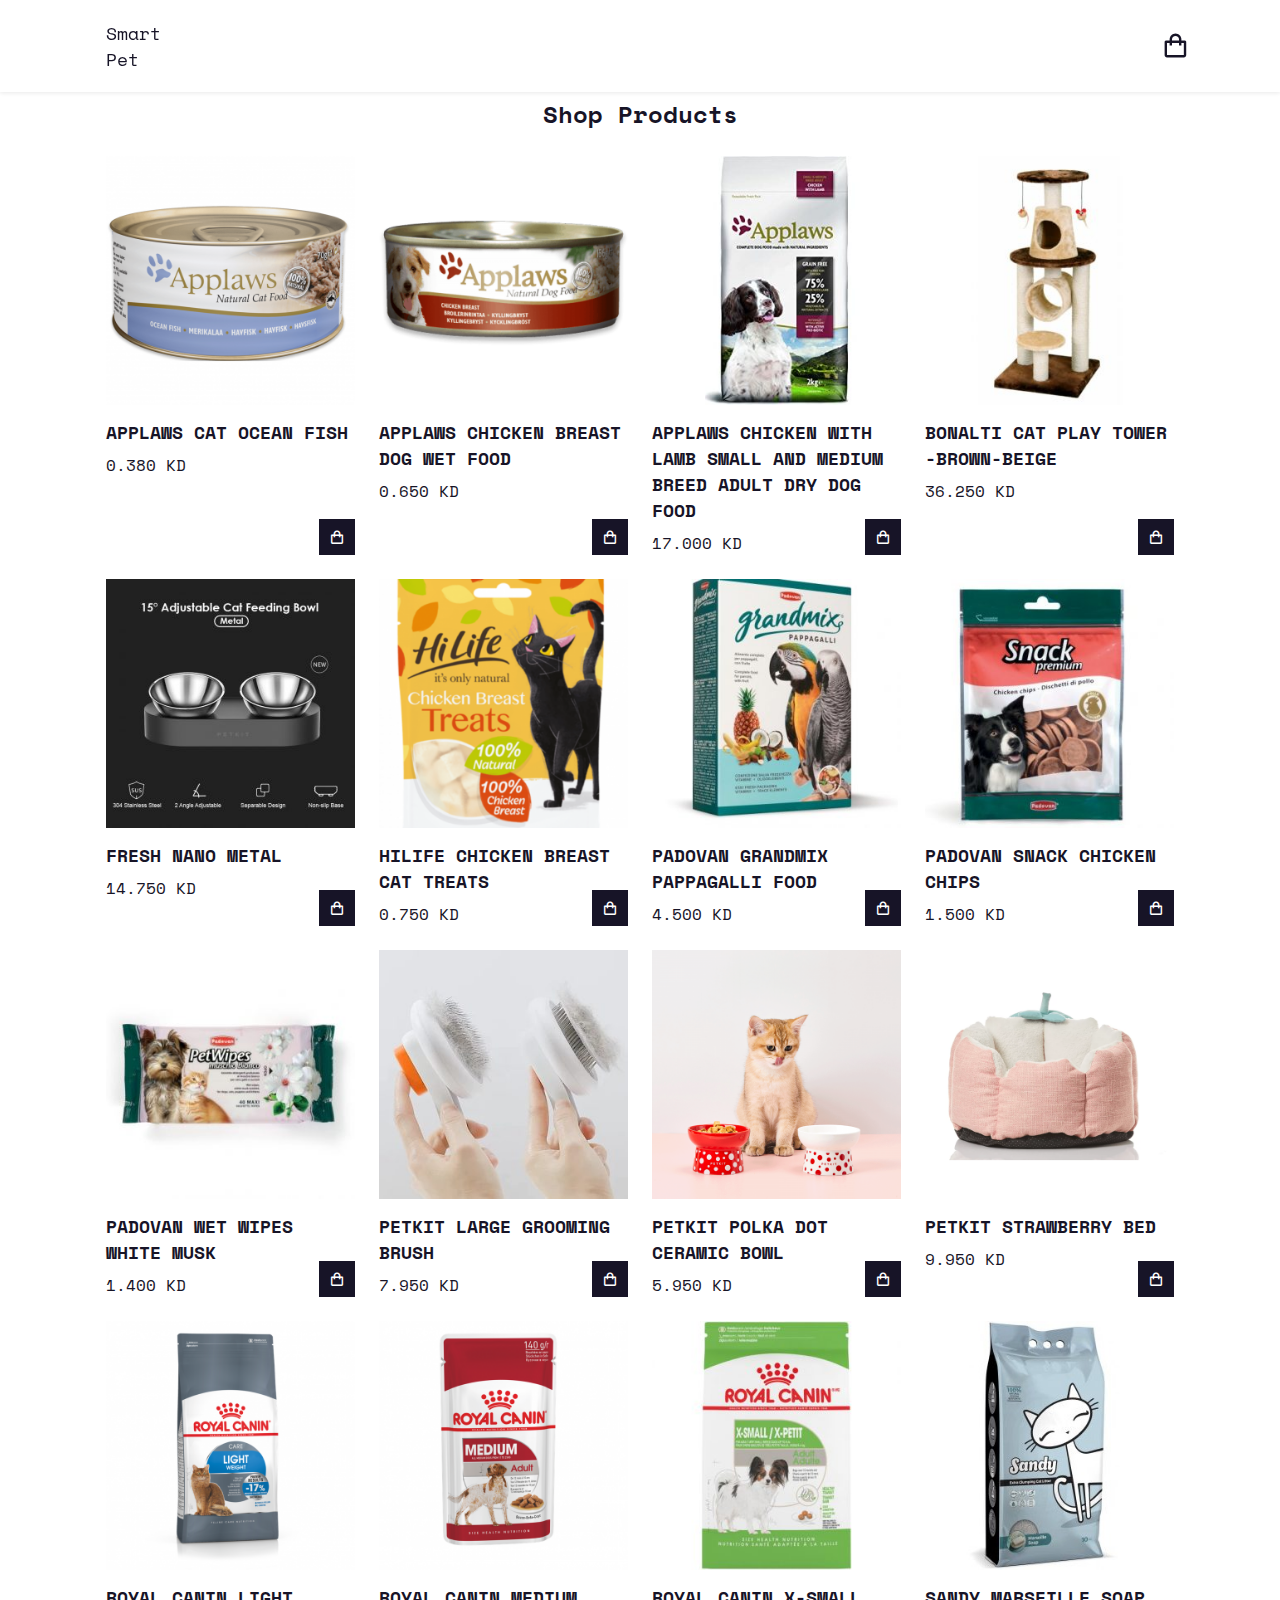
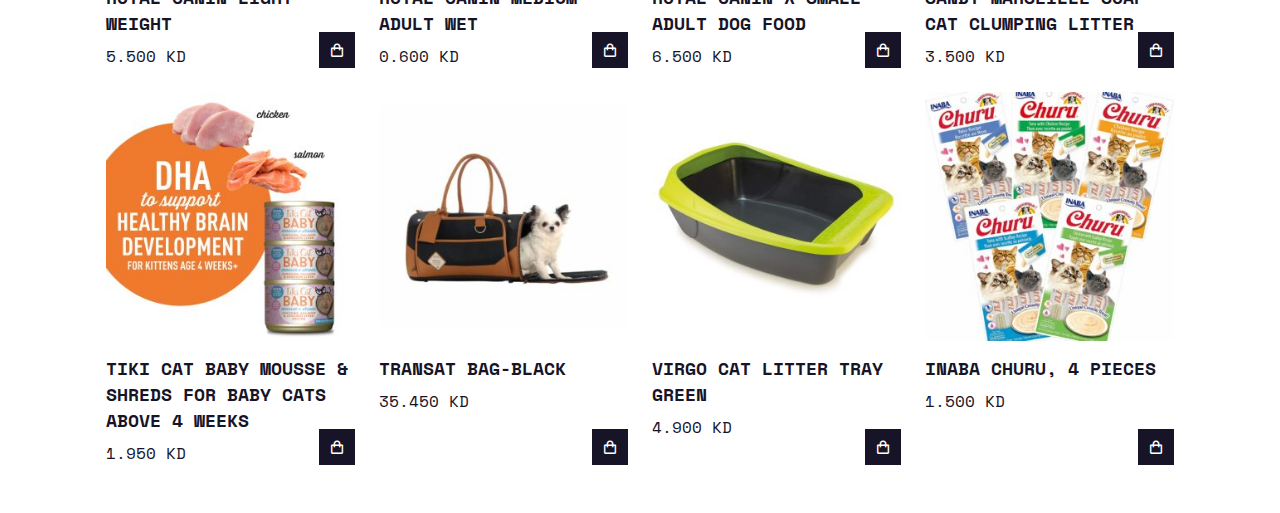
<file: smartpet.html>
<!DOCTYPE html>
<html lang="en">
<head>
    <meta charset="UTF-8">
    <meta http-equiv="X-UA-Compatible" content="IE=edge">
    <meta name="viewport" content="width=device-width, initial-scale=1.0">
    <title>smart pet</title>
    <link rel="stylesheet" href="./PetHouse.css">
    <link href='https://unpkg.com/boxicons@2.1.4/css/boxicons.min.css' rel='stylesheet'>
</head>
<body>

    <!-- header -->
    <header>
        <!-- nav -->
        <div class="nav container">
            <a href="./supplies.html" class="logo">Smart Pet</a>
            <!-- cart-Icon -->
            <i class='bx bx-shopping-bag' id="cart-icon"></i>
            <!-- cart -->
            <div class="cart">
                <h2 class="cart-title">Your cart</h2>
                <!-- content -->
                <div class="cart-content">
                
                </div>
                <!-- total -->
                <div class="total">
                    <div class="total-title">Total</div>
                    <div class="total-price">0 KD</div>
                </div>
                <!-- buy button -->
                <a href="./payment.html" type="button" class="btn-buy">Buy Now</a>
                <!-- cart close -->
                <i class='bx bx-x' id="close-cart"></i>
            </div>
        </div>
    </header>

    <!-- shop -->
    <section class="shop container">
        <h2 class="section-title">Shop Products</h2>
        <!-- content -->
        <div class="shop-content">
            <!-- box 1 -->
            <div class="porduct-box">
            <img src="./smart pet/Applaws Cat Ocean Fish 0.380 KD.png" alt="" class="product-img">
            <h2 class="product-title">Applaws Cat Ocean Fish</h2>
            <span class="price">0.380 KD</span>
            <i class='bx bx-shopping-bag add-cart'></i>
        </div>
           <!-- box 2 -->
           <div class="porduct-box">
            <img src="./smart pet/Applaws Chicken Breast Dog Wet Food  0.650 KD.png" alt="" class="product-img">
            <h2 class="product-title">Applaws Chicken Breast Dog Wet Food</h2>
            <span class="price">0.650 KD</span>
            <i class='bx bx-shopping-bag add-cart'></i>
        </div>
         <!-- box 3 -->
         <div class="porduct-box">
            <img src="./smart pet/Applaws Chicken with Lamb Small and Medium Breed Adult Dry Dog Food 17.000 KD.jpg" alt="" class="product-img">
            <h2 class="product-title">Applaws Chicken with Lamb Small and Medium Breed Adult Dry Dog Food</h2>
            <span class="price">17.000 KD</span>
            <i class='bx bx-shopping-bag add-cart'></i>
        </div>
         <!-- box 4 -->
         <div class="porduct-box">
            <img src="./smart pet/Bonalti cat play tower -brown-beige 36.250 KD.jpg" alt="" class="product-img">
            <h2 class="product-title">Bonalti cat play tower -brown-beige</h2>
            <span class="price">36.250 KD</span>
            <i class='bx bx-shopping-bag add-cart'></i>
        </div>
         <!-- box 5 -->
         <div class="porduct-box">
            <img src="./smart pet/Fresh Nano Metal 14.750 KD.jpg" alt="" class="product-img">
            <h2 class="product-title">Fresh Nano Metal</h2>
            <span class="price">14.750 KD</span>
            <i class='bx bx-shopping-bag add-cart'></i>
        </div>
         <!-- box 6 -->
         <div class="porduct-box">
            <img src="./smart pet/HiLife Chicken Breast Cat Treats 0.750 KD.png" alt="" class="product-img">
            <h2 class="product-title">HiLife Chicken Breast Cat Treats</h2>
            <span class="price"> 0.750 KD</span>
            <i class='bx bx-shopping-bag add-cart'></i>
        </div>
        <div class="porduct-box">
            <img src="./smart pet/Padovan GrandMix Pappagalli Food 4.500 KD.jpg" alt="" class="product-img">
            <h2 class="product-title">Padovan GrandMix Pappagalli Food</h2>
            <span class="price">4.500 KD</span>
            <i class='bx bx-shopping-bag add-cart'></i>
        </div>
        <div class="porduct-box">
            <img src="./smart pet/Padovan Snack Chicken Chips 1.500 KD.jpg" alt="" class="product-img">
            <h2 class="product-title">Padovan Snack Chicken Chips</h2>
            <span class="price">1.500 KD</span>
            <i class='bx bx-shopping-bag add-cart'></i>
        </div>
        <div class="porduct-box">
            <img src="./smart pet/Padovan Wet Wipes White Musk 1.400 KD.jpg" alt="" class="product-img">
            <h2 class="product-title">Padovan Wet Wipes White Musk</h2>
            <span class="price"> 1.400 KD</span>
            <i class='bx bx-shopping-bag add-cart'></i>
        </div>
        <div class="porduct-box">
            <img src="./smart pet/Petkit Large Grooming Brush 7.950 KD.jpg" alt="" class="product-img">
            <h2 class="product-title">Petkit Large Grooming Brush</h2>
            <span class="price">7.950 KD</span>
            <i class='bx bx-shopping-bag add-cart'></i>
        </div>
        <div class="porduct-box">
            <img src="./smart pet/PetKit Polka Dot Ceramic Bowl 5.950 KD.png" alt="" class="product-img">
            <h2 class="product-title">PetKit Polka Dot Ceramic Bowl</h2>
            <span class="price">5.950 KD</span>
            <i class='bx bx-shopping-bag add-cart'></i>
        </div>
        <div class="porduct-box">
            <img src="./smart pet/Petkit Strawberry Bed 9.950 KD.png" alt="" class="product-img">
            <h2 class="product-title">Petkit Strawberry Bed</h2>
            <span class="price">9.950 KD</span>
            <i class='bx bx-shopping-bag add-cart'></i>
        </div>
        <div class="porduct-box">
            <img src="./smart pet/Royal Canin Light weight 5.500 KD.png" alt="" class="product-img">
            <h2 class="product-title">Royal Canin Light weight</h2>
            <span class="price">5.500 KD</span>
            <i class='bx bx-shopping-bag add-cart'></i>
        </div>
        <div class="porduct-box">
            <img src="./smart pet/Royal Canin Medium Adult Wet 0.600 KD.png" alt="" class="product-img">
            <h2 class="product-title">Royal Canin Medium Adult Wet</h2>
            <span class="price"> 0.600 KD</span>
            <i class='bx bx-shopping-bag add-cart'></i>
        </div>
        <div class="porduct-box">
            <img src="./smart pet/Royal Canin X-Small Adult Dog Food 6.500 KD.jpg" alt="" class="product-img">
            <h2 class="product-title">Royal Canin X-Small Adult Dog Food</h2>
            <span class="price">6.500 KD</span>
            <i class='bx bx-shopping-bag add-cart'></i>
        </div>
        <div class="porduct-box">
            <img src="./smart pet/sandy marseille soap cat clumping litter 3.500 KD.jpg" alt="" class="product-img">
            <h2 class="product-title">sandy marseille soap cat clumping litter</h2>
            <span class="price">3.500 KD</span>
            <i class='bx bx-shopping-bag add-cart'></i>
        </div>
        <div class="porduct-box">
            <img src="./smart pet/Tiki cat baby mousse & shreds for baby cats above 4 weeks 1.950 KD.jpg" alt="" class="product-img">
            <h2 class="product-title">Tiki cat baby mousse & shreds for baby cats above 4 weeks</h2>
            <span class="price">1.950 KD</span>
            <i class='bx bx-shopping-bag add-cart'></i>
        </div>
        <div class="porduct-box">
            <img src="./smart pet/Transat bag-black 35.450 KD.jpg" alt="" class="product-img">
            <h2 class="product-title">Transat bag-black</h2>
            <span class="price">35.450 KD</span>
            <i class='bx bx-shopping-bag add-cart'></i>
        </div>
        <div class="porduct-box">
            <img src="./smart pet/VIRGO CAT LITTER TRAY Green 4.900 KD.jpg" alt="" class="product-img">
            <h2 class="product-title">VIRGO CAT LITTER TRAY Green</h2>
            <span class="price">4.900 KD</span>
            <i class='bx bx-shopping-bag add-cart'></i>
        </div>
        <div class="porduct-box">
            <img src="./smart pet/Inaba churu, 4 pieces 1.500 KD.jpg" alt="" class="product-img">
            <h2 class="product-title">Inaba churu, 4 pieces</h2>
            <span class="price">1.500 KD</span>
            <i class='bx bx-shopping-bag add-cart'></i>
        </div>
    
      </div>
    </section>

    <script src="./script.js"></script>
    
</body>
</html>
</file>
<file: payment.css>
@import url('https://fonts.googleapis.com/css2?family=Poppins:wght@100;300;400;500;600&display=swap');

*{
    font-family: 'Poppins', sans-serif;
    margin: 0;
    padding: 0;
    box-sizing: border-box;
    outline: none;
    border: none;
    text-transform: capitalize;
    transition: all 0.2s linear;
}

.container{
    display: flex;
    justify-content: center;
    align-items: center;
    padding: 25px;
    min-height: 100vh;
    background:  #606764;
    padding-bottom: 70px;
}

.container form{
    padding: 20px;
    width: 700px;
    background: #fff;
    box-shadow: 0 5px 10px rgba(0, 0, 0, 0.1);
}

.container form .row{
    display: flex;
    flex-wrap: wrap;
    gap: 15px;
}

.container form .row .col{
     flex:1 1 250px;
}

.container form .row .col .title{
    font-size: 20px;
    color: #333;
    padding-bottom: 5px;
    text-transform: uppercase;
}

.container form .row .col .inputBox{
    margin: 15px 0;
}

.container form .row .col .inputBox span{
   margin-bottom: 10px;
   display: block;
}

.container form .row .col .inputBox input{
    width: 100%;
    border: 1px solid #ccc;
    padding: 10px 15px;
    font-size: 15px;
    text-transform: none;
}

.container form .row .col .inputBox input:focus{
    border: 1px solid #000;
}

.container form .row .col .flex{
    display: flex;
    gap: 15px;
}

.container form .row .col .flex .inputBox{
    margin-top: 5px;
}

.container form .row .col .inputBox img{
    height: 34px;
    margin-top: 5px;
    filter: drop-shadow(0 0 1px #000);
}

.container form .submit-btn{
    width: 100%;
    padding: 12px;
    font-size: 17px;
    background: #27ae60;
    color: #fff;
    margin-top: 5px;
    cursor: pointer;
    margin-left: 190px;
}

.container form .submit-btn:hover{
    background: #2ecc71;
}
</file>
<file: PetHouse.css>
@import url('https://fonts.googleapis.com/css2?family=Poppins:wght@400;500;600;700&family=Reem+Kufi:wght@400;500&family=Space+Mono:ital@1&display=swap');
*{
    font-family: 'Poppins', sans-serif;
    font-family: 'Reem Kufi', sans-serif;
    font-family: 'Space Mono', monospace;
    margin: 0;
    padding: 0;
    scroll-padding-top: 2rem;
    scroll-behavior: smooth;
    box-sizing: border-box;
    list-style: none;
    text-decoration: none;
}

:root{
    --main-color: #fd4646;
    --text-color: #171427;
    --bg-color: #fff;
}

img{
    width: 100%;
}

body{
    color: var(--text-color);
}

.container{
    max-width: 1068px;
    margin: auto;
    width: 100%;
}

section{
    padding: 4rem 0 3rem;
}

header{
    position: fixed;
    top: 0;
    left: 0;
    width: 100%;
    background-color: var(--bg-color);
    box-shadow:  0 1px 4px hsl(0 4% 15% / 10%);
    z-index: 100;
}

.nav{
    display: flex;
    align-items: center;
    justify-content: space-between;
    padding: 20px 0;
}

.logo{
    font-size: 1.1rem;
    color: var(--text-color);
    font-weight: 400;
}

#cart-icon{
    font-size: 1.8rem;
    cursor: pointer;
    margin-left: 1000px;
}

.cart{
    position: fixed;
    top: 0;
    right: -100%;
    width: 360px;
    min-height: 100vh;
    padding: 20px;
    background: var(--bg-color);
    box-shadow: -2px 0 4px hsl(0 4% 15% / 10%);
    transition: 0.3s;
}

.cart.active{
    right: 0;
}

.cart-title{
    text-align: center;
    font-size: 1.5rem;
    font-weight: 600;
    margin-top: 2rem;
}

.cart-box{
    display: grid;
    grid-template-columns: 32% 50% 18%;
    align-items: center;
    gap: 1rem;
    margin-top: 1rem;
}

.cart-img{
    width: 100px;
    height: 100px;
    object-fit: contain;
    padding: 10px;
}

.detail-box{
    display: grid;
    row-gap: 0.5rem;
}

.cart-product-title{
    font-size: 1rem;
    text-transform: uppercase;
}

.cart-price{
    font-weight: 500;
}

.cart-quantity{
    border: 1px solid var(--text-color);
    outline-color: var(--main-color);
    width: 2.4rem;
    text-align: center;
    font-size: 1rem;
}

.cart-remove{
    font-size: 24px;
    color: var(--main-color);
    cursor: pointer;
}

.total{
    display: flex;
    justify-content: flex-end;
    margin-top: 1.5rem;
    border-top: 1px solid var(--text-color);
}

.total-title{
    font-size: 1rem;
    font-weight: 600;
}

.total-price{
    margin-left: 0.5rem;
}

.btn-buy{
    display: flex;
    margin: 1.5rem auto 0 auto;
    padding: 12px 20px;
    border: none;
    background: var(--main-color);
    color: var(--bg-color);
    font-size: 1rem;
    font-weight: 500;
    cursor: pointer;
}

.btn-buy:hover{
    background: var(--text-color);
}

#close-cart{
    position: absolute;
    top: 1rem;
    right: 0.8rem;
    font-size: 2rem;
    color: var(--text-color);
    cursor: pointer;
}

.section-title{
    font-size: 1.5rem;
    font-weight: 600;
    text-align: center;
    margin-bottom: 1.5rem;
}

.shop{
    margin-top: 2rem;
}

.shop-content{
    display: grid;
    grid-template-columns: repeat(auto-fit,minmax(220px,auto));
    gap: 1.5rem;
}

.porduct-box{
    position: relative;
}

.porduct-box:hover{
    padding: 10px;
    border: 1px solid var(--text-color);
    transition: 0.4s;
}

.product-img{
    width: 100%;
    height: auto;
    margin-bottom: 0.5rem;
}

.product-title{
    font-size: 1.1rem;
    font-weight: 600;
    text-transform: uppercase;
    margin-bottom: 0.5rem;
}

.price{
    font-weight: 500;
}

.add-cart{
    position: absolute;
    bottom: 0;
    right: 0;
    background: var(--text-color);
    color: var(--bg-color);
    padding: 10px;
    cursor: pointer;
}

.add-cart:hover{
    background: hsl(249 ,32% ,17%);
}

@media (max-width:1080px){
    .nav{
        padding: 15px;
    }
    section{
        padding: 3rem 0 2rem;
    }
    .container{
        margin: 0 auto;
        width: 90%;
    }
    .shop{
        margin-top: 2rem !important;
    }
}

@media (max-width:400px){
    .nav{
        padding: 11px;
    }
    .logo{
        font-size: 1rem;
    }
    .cart{
        width: 320px;
    }
}

@media (max-width:360px){
    .shop{
        margin-top: 1rem !important;
    }
    .cart{
        width: 280px;
    }
}
</file>
<file: petzone.css>
@import url('https://fonts.googleapis.com/css2?family=Poppins:wght@400;500;600;700&family=Reem+Kufi:wght@400;500&family=Space+Mono:ital@1&display=swap');
*{
    font-family: 'Poppins', sans-serif;
    font-family: 'Reem Kufi', sans-serif;
    font-family: 'Space Mono', monospace;
    margin: 0;
    padding: 0;
    scroll-padding-top: 2rem;
    scroll-behavior: smooth;
    box-sizing: border-box;
    list-style: none;
    text-decoration: none;
}
:root{
    --main-color: #fd4646;
    --text-color: #171427;
    --bg-color: #fff;
}
img{
    width: 100%;
}
body{
    color: var(--text-color);
}
.container{
    max-width: 1068px;
    margin: auto;
    width: 100%;
}
section{
    padding: 4rem 0 3rem;
}
header{
    position: fixed;
    top: 0;
    left: 0;
    width: 100%;
    background-color: var(--bg-color);
    box-shadow:  0 1px 4px hsl(0 4% 15% / 10%);
    z-index: 100;
}
.nav{
    display: flex;
    align-items: center;
    justify-content: space-between;
    padding: 20px 0;
}
.logo{
    font-size: 1.1rem;
    color: var(--text-color);
    font-weight: 400;
}
#cart-icon{
    font-size: 1.8rem;
    cursor: pointer;
    margin-left: 1000px;
}
.cart{
    position: fixed;
    top: 0;
    right: -100%;
    width: 360px;
    min-height: 100vh;
    padding: 20px;
    background: var(--bg-color);
    box-shadow: -2px 0 4px hsl(0 4% 15% / 10%);
    transition: 0.3s;
}
.cart.active{
    right: 0;
}
.cart-title{
    text-align: center;
    font-size: 1.5rem;
    font-weight: 600;
    margin-top: 2rem;
}
.cart-box{
    display: grid;
    grid-template-columns: 32% 50% 18%;
    align-items: center;
    gap: 1rem;
    margin-top: 1rem;
}
.cart-img{
    width: 100px;
    height: 100px;
    object-fit: contain;
    padding: 10px;
}
.detail-box{
    display: grid;
    row-gap: 0.5rem;
}
.cart-product-title{
    font-size: 1rem;
    text-transform: uppercase;
}
.cart-price{
    font-weight: 500;
}
.cart-quantity{
    border: 1px solid var(--text-color);
    outline-color: var(--main-color);
    width: 2.4rem;
    text-align: center;
    font-size: 1rem;
}
.cart-remove{
    font-size: 24px;
    color: var(--main-color);
    cursor: pointer;
}
.total{
    display: flex;
    justify-content: flex-end;
    margin-top: 1.5rem;
    border-top: 1px solid var(--text-color);
}
.total-title{
    font-size: 1rem;
    font-weight: 600;
}
.total-price{
    margin-left: 0.5rem;
}
.btn-buy{
    display: flex;
    margin: 1.5rem auto 0 auto;
    padding: 12px 20px;
    border: none;
    background: var(--main-color);
    color: var(--bg-color);
    font-size: 1rem;
    font-weight: 500;
    cursor: pointer;
}
.btn-buy:hover{
    background: var(--text-color);
}
#close-cart{
    position: absolute;
    top: 1rem;
    right: 0.8rem;
    font-size: 2rem;
    color: var(--text-color);
    cursor: pointer;
}
.section-title{
    font-size: 1.5rem;
    font-weight: 600;
    text-align: center;
    margin-bottom: 1.5rem;
}
.shop{
    margin-top: 2rem;
}
.shop-content{
    display: grid;
    grid-template-columns: repeat(auto-fit,minmax(220px,auto));
    gap: 1.5rem;
}
.porduct-box{
    position: relative;
}
.porduct-box:hover{
    padding: 10px;
    border: 1px solid var(--text-color);
    transition: 0.4s;
}
.product-img{
    width: 100%;
    height: auto;
    margin-bottom: 0.5rem;
}
.product-title{
    font-size: 1.1rem;
    font-weight: 600;
    text-transform: uppercase;
    margin-bottom: 0.5rem;
}
.price{
    font-weight: 500;
}
.add-cart{
    position: absolute;
    bottom: 0;
    right: 0;
    background: var(--text-color);
    color: var(--bg-color);
    padding: 10px;
    cursor: pointer;
}
.add-cart:hover{
    background: hsl(249 ,32% ,17%);
}
@media (max-width:1080px){
    .nav{
        padding: 15px;
    }
    section{
        padding: 3rem 0 2rem;
    }
    .container{
        margin: 0 auto;
        width: 90%;
    }
    .shop{
        margin-top: 2rem !important;
    }
}
@media (max-width:400px){
    .nav{
        padding: 11px;
    }
    .logo{
        font-size: 1rem;
    }
    .cart{
        width: 320px;
    }
}
@media (max-width:360px){
    .shop{
        margin-top: 1rem !important;
    }
    .cart{
        width: 280px;
    }
}
</file>
